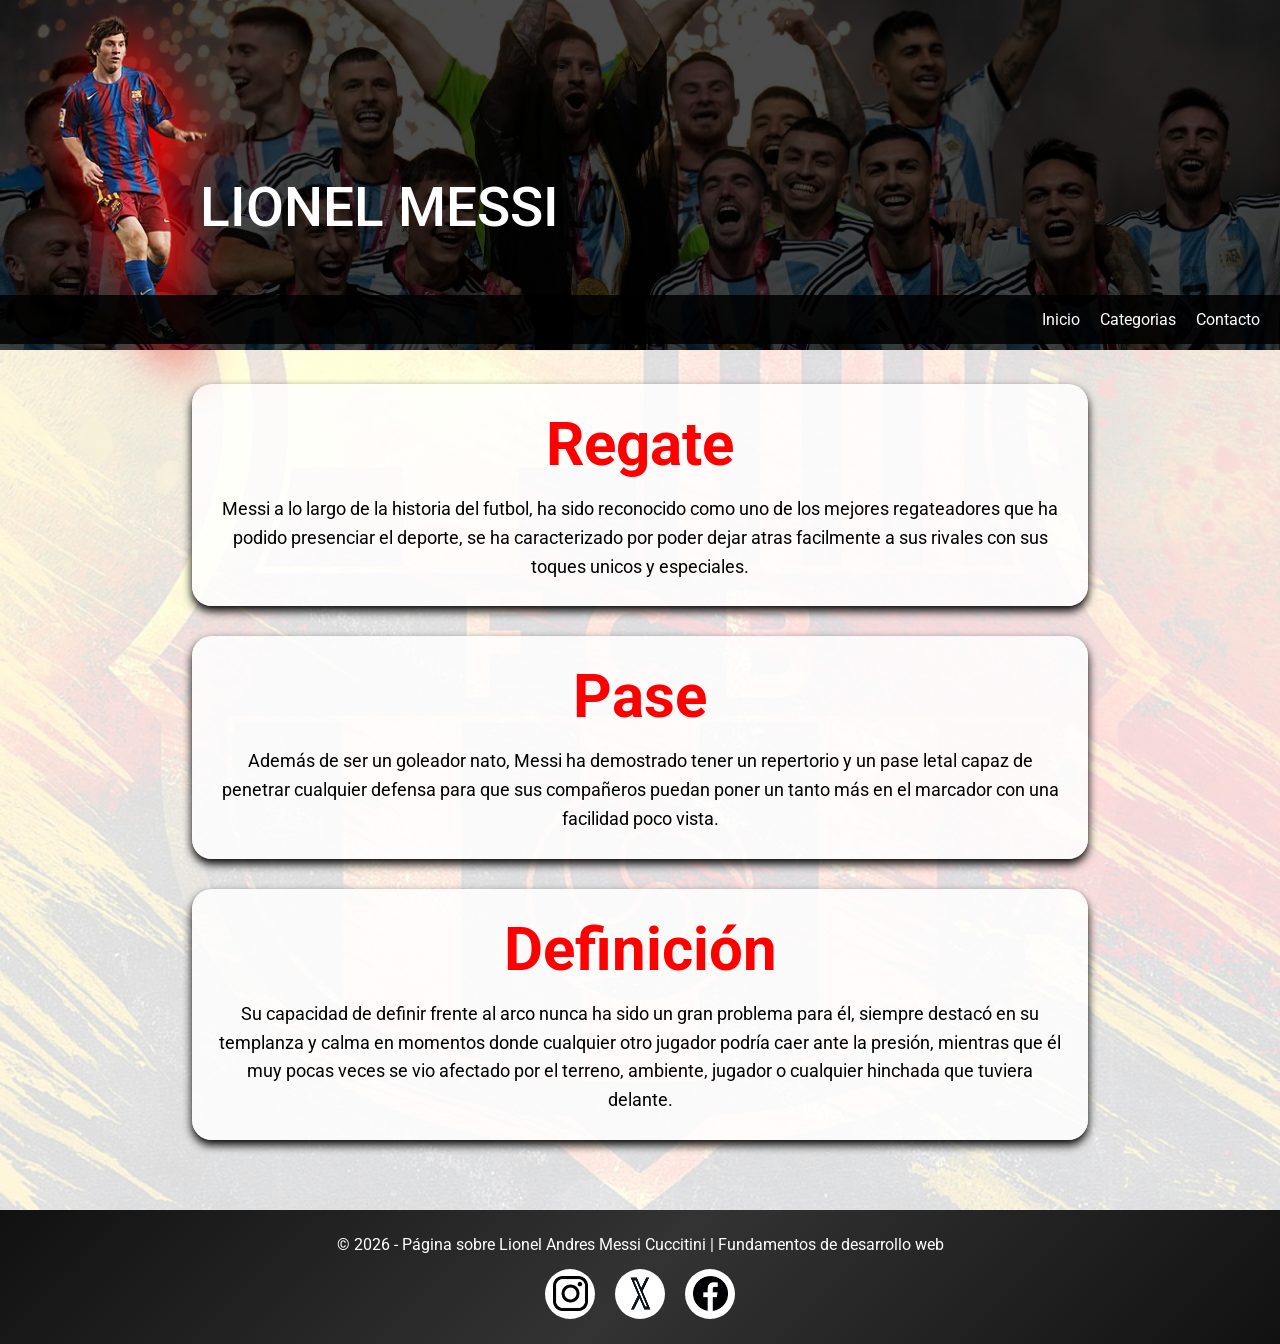
<file: index.html>
<!DOCTYPE html>
<html lang="es">
<head>
    <meta charset="UTF-8">
    <meta name="viewport" content="width=device-width, initial-scale=1.0">
    <link rel="stylesheet" href="style.css">
    <title>Lionel Messi</title>
</head>
<body>
    <header id="inicio">
        <img src="IMG/Leomessi.png" alt="Lionel Messi">
        <h1>LIONEL MESSI</h1>
    </header>
    <nav>
        <ul>
            <li><a href="#inicio">Inicio</a></li>
            <li><a href="categorias.html">Categorias</a></li>
            <li><a href="contacto.html">Contacto</a></li>
        </ul>
    </nav>
    <main>
        <section class="Seccion">
            <article class="Articulos">
                <h2 class="TitulosC">Regate</h2>
                <p>
                    Messi a lo largo de la historia del futbol, ha sido reconocido como uno de los mejores regateadores que ha podido presenciar el deporte, se ha caracterizado por poder dejar atras facilmente a sus rivales con sus toques unicos y especiales.
                </p>
            </article>
            <article class="Articulos">
                <h2 class="TitulosC">Pase</h2>
                <p>
                    Además de ser un goleador nato, Messi ha demostrado tener un repertorio y un pase letal capaz de penetrar cualquier defensa para que sus compañeros puedan poner un tanto más en el marcador con una facilidad poco vista.
                </p>
            </article>
            <article class="Articulos">
                <h2 class="TitulosC">Definición</h2>
                <p>
                    Su capacidad de definir frente al arco nunca ha sido un gran problema para él, siempre destacó en su templanza y calma en momentos donde cualquier otro jugador podría caer ante la presión, mientras que él muy pocas veces se vio afectado por el terreno, ambiente, jugador o cualquier hinchada que tuviera delante.
                </p>
            </article>
        </section>
    </main>
    <footer>
        <p>&copy; 2026 - Página sobre Lionel Andres Messi Cuccitini | Fundamentos de desarrollo web</p>

        <div class="redes">
            <a href="https://www.instagram.com/leomessi/">
                <img src="IMG/instagram.png" alt="Instagram">
            </a>
            <a href="https://x.com/TeamMessi">
                <img src="IMG/x.png" alt="X">
            </a>
            <a href="https://www.facebook.com/LeoMessi">
                <img src="IMG/facebook.png" alt="Facebook">
            </a>
        </div>
    </footer>
</body>
</html>
</file>
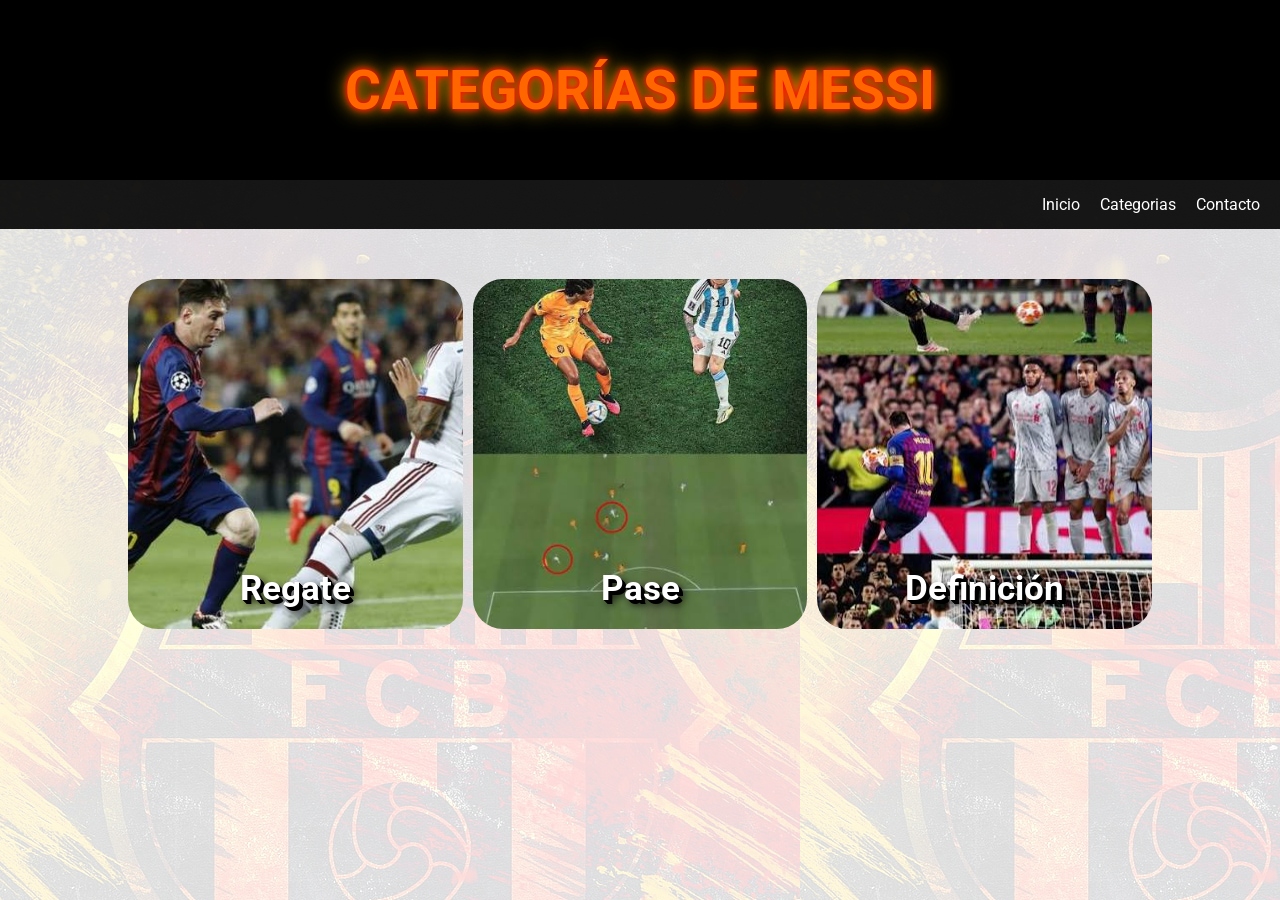
<file: categorias.html>
<!DOCTYPE html>
<html lang="es">
<head>
    <meta charset="UTF-8">
    <meta name="viewport" content="width=device-width, initial-scale=1.0">
    <link rel="stylesheet" href="categorias.css">
    <title>Categorías de Messi</title>
</head>
<body>
    <header>
        <h1 class="TituloCategorias">CATEGORÍAS DE MESSI</h1>
    </header>
    <nav>
        <ul>
            <li><a href="index.html#inicio">Inicio</a></li>
            <li><a href="categorias.html">Categorias</a></li>
            <li><a href="contacto.html">Contacto</a></li>
        </ul>
    </nav>
    <main>
        <div class="container">
            <div class="card">
                <div class="face front">
                    <img src="IMG/regate.jpg" alt="Regate">
                    <h3>Regate</h3>
                </div>
                <div class="face back">
                    <h3>Regate</h3>
                    <p>Messi se caracteriza por su capacidad para superar rivales mediante el control del balón.</p>
                </div>
            </div>
            <div class="card">
                <div class="face front">
                    <img src="IMG/pase.jpg" alt="Pase">
                    <h3>Pase</h3>
                </div>
                <div class="face back">
                    <h3>Pase</h3>
                    <p>Messi ha destacado por su precisión y capacidad para encontrar a sus compañeros.</p>
                </div>
            </div>
            <div class="card">
                <div class="face front">
                    <img src="IMG/definicion.jpg" alt="Definición">
                    <h3>Definición</h3>
                </div>
                <div class="face back">
                    <h3>Definición</h3>
                    <p>Su capacidad para definir frente al arco es una de sus características más reconocidas.</p>
                </div>
            </div>
        </div>
    </main>
</body>
</html>
</file>
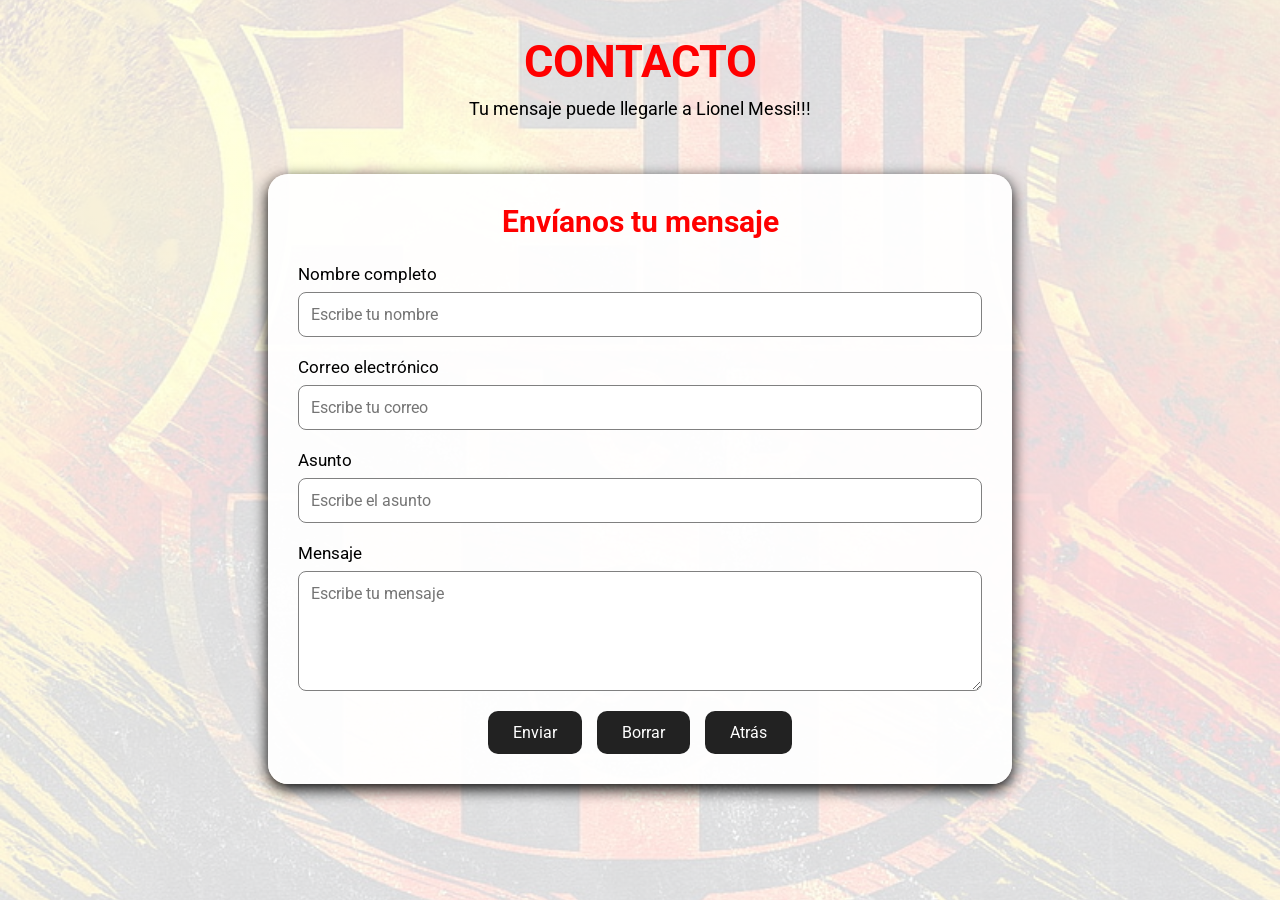
<file: contacto.html>
<!DOCTYPE html>
<html lang="es">
<head>
    <meta charset="UTF-8">
    <meta name="viewport" content="width=device-width, initial-scale=1.0">
    <link rel="stylesheet" href="contacto.css">
    <title>Contacto</title>
</head>
<body>
    <header>
        <h1>CONTACTO</h1>
        <p>Tu mensaje puede llegarle a Lionel Messi!!!</p>
    </header>
    <main>
        <section class="Formulario">
            <h2>Envíanos tu mensaje</h2>
            <form>
                <label>Nombre completo</label>
                <input type="text" id="nombre" placeholder="Escribe tu nombre">

                <label>Correo electrónico</label>
                <input type="email" id="correo" placeholder="Escribe tu correo">

                <label>Asunto</label>
                <input type="text" id="asunto" placeholder="Escribe el asunto">

                <label>Mensaje</label>
                <textarea id="mensaje" placeholder="Escribe tu mensaje"></textarea>

                <div class="Botones">
                    <button type="button" onclick="enviar()">Enviar</button>
                    <button type="reset">Borrar</button>
                    <button type="button" onclick="location.href='index.html'">Atrás</button>
                </div>
            </form>
        </section>
    </main>
    <script src="contacto.js"></script>
</body>
</html>
</file>
<file: style.css>
@import url('https://fonts.googleapis.com/css2?family=Roboto:ital,wght@0,100..900;1,100..900&display=swap');

*{
    margin: 0;
    padding: 0;
    text-decoration: none;
    box-sizing: border-box;
}

html{
    scroll-behavior: smooth;
}

body{
    background-image: linear-gradient(rgba(255,255,255,0.85), rgba(255,255,255,0.85)), url(IMG/escudodelbarca.jpg);
    background-size: cover;
    background-position: center;
    background-repeat: no-repeat;
}
header{
    position: relative;
    height: 350px;
    width: 100%;
    background-image: linear-gradient(rgba(0,0,0,0.7), rgba(0,0,0,0.7)), url(IMG/mundialargentina.jpg);
    background-size: cover;
    background-position: center;
    background-repeat: no-repeat;
}

header img{
    height: 360px;
    width: auto;
    padding: 10px;
    filter: drop-shadow(15px 15px 25px red);
}

h1{
    font-family: "Roboto", sans-serif;
    font-size: 55px;
    color: white;
    font-weight: 500;
    position: absolute;
    margin-left: 200px;
    top: 50%;
}

nav{
    position: sticky;
    top: 0;
    width: 100%;
    background-color: rgba(0,0,0,0.85);
    padding: 15px 0;
    margin-top: -55px;
    z-index: 10;
}

nav ul{
    display: flex;
    justify-content: flex-end;
    gap: 20px;
    list-style: none;
    margin-right: 20px;
}

nav ul li a{
    color: white;
    text-decoration: none;
    font-family: "Roboto", sans-serif;
}

nav ul li a:hover{
    color: red;
}

main{
    width: 100%;
}

.Seccion{
    width: 100%;
    display: flex;
    align-items: center;
    flex-direction: column;
    padding-top: 40px;
}

.Articulos{
    width: 70%;
    display: flex;
    align-items: center;
    flex-direction: column;
    background-color: rgba(255,255,255,0.85);
    padding: 25px;
    margin-bottom: 30px;
    border-radius: 20px;
    box-shadow: 0 5px 10px #000;
}

.TitulosC{
    font-family: "Roboto", sans-serif;
    font-size: 60px;
    color: red;
}

.Articulos p{
    color: black;
    font-family: "Roboto", sans-serif;
    font-size: 18px;
    line-height: 1.6;
    text-align: center;
    margin-top: 15px;
}

footer{
    width: 100%;
    background-image: linear-gradient(135deg, #111111, #333333, #111111);
    color: #ffffff;
    text-align: center;
    padding: 25px 0;
    margin-top: 40px;
    font-family: "Roboto", sans-serif;
}

.redes{
    display: flex;
    justify-content: center;
    gap: 20px;
    margin-top: 15px;
}

.redes a{
    width: 50px;
    height: 50px;
    display: flex;
    align-items: center;
    justify-content: center;
    background-color: white;
    border-radius: 50%;
}

.redes img{
    width: 35px;
    height: 35px;
    padding: 0;
    filter: none;
}
</file>
<file: categorias.css>
@import url('https://fonts.googleapis.com/css2?family=Roboto:ital,wght@0,100..900;1,100..900&display=swap');

*{
    margin: 0;
    padding: 0;
    text-decoration: none;
    box-sizing: border-box;
}

body{
    background-image: linear-gradient(rgba(255,255,255,0.85), rgba(255,255,255,0.85)), url(IMG/escudodelbarca.jpg);
    min-height: 100vh;
    font-family: "Roboto", sans-serif;
}

header{
    width: 100%;
    height: 180px;
    display: flex;
    align-items: center;
    justify-content: center;
    background: black;
}

.TituloCategorias{
    font-family: "Roboto", sans-serif;
    font-size: 55px;
    color: #ff6600;
    text-align: center;
    text-shadow: 0 0 5px #ff0000, 0 0 10px #ff4500, 0 0 20px #ffcc00;
    animation: fuego 1s infinite alternate;
}

@keyframes fuego{
    from{
        color: #ff4500;
        text-shadow: 0 0 5px #ff0000, 0 0 10px #ff4500, 0 0 20px #ffcc00;
    }

    to{
        color: #ffcc00;
        text-shadow: 0 0 10px #ff0000, 0 0 20px #ff4500, 0 0 30px #ffcc00;
    }
}

nav{
    width: 100%;
    background-color: rgba(0,0,0,0.9);
    padding: 15px 0;
}

nav ul{
    display: flex;
    justify-content: flex-end;
    gap: 20px;
    list-style: none;
    margin-right: 20px;
}

nav ul li a{
    color: white;
    font-family: "Roboto", sans-serif;
}

nav ul li a:hover{
    color: red;
}

main{
    width: 100%;
    display: flex;
    align-items: center;
    justify-content: center;
    padding: 50px 0;
}

.container{
    width: 80%;
    height: 350px;
    display: flex;
    gap: 10px;
}

.card{
    min-width: 200px;
    height: 100%;
    border-radius: 30px;
    overflow: hidden;
    flex: 1;
    transition: flex .5s ease-in-out;
    position: relative;
}

.face{
    position: absolute;
    width: 100%;
    height: 100%;
    backface-visibility: hidden;
    border-radius: 10px;
    overflow: hidden;
    transition: 2.5s;
    transform-style: preserve-3d;
}

.front{
    transform: perspective(600px) rotateY(0deg);
    box-shadow: 0 5px 10px #000;
}

.front img{
    position: absolute;
    width: 100%;
    height: 100%;
    object-fit: cover;
    border-radius: 10px;
    backface-visibility: hidden;
    transform: translateZ(12px);
}

.front h3{
    position: absolute;
    bottom: 20px;
    width: 100%;
    text-align: center;
    color: white;
    font-size: 35px;
    transform: translateZ(35px);
    text-shadow: 1px 1px 0 #000, 2px 2px 0 #000, 3px 3px 0 #000, 4px 4px 0 #000, 5px 5px 8px #000;
}

.back{
    transform: perspective(600px) rotateY(180deg);
    background: #222;
    color: white;
    transform-style: preserve-3d;
    padding: 30px;
    text-align: center;
}

.back h3{
    font-size: 35px;
    margin-top: 40px;
    transform: translateZ(35px);
    text-shadow: 1px 1px 0 #000, 2px 2px 0 #000, 3px 3px 0 #000, 4px 4px 0 #000, 5px 5px 8px #000;
}

.back p{
    font-size: 18px;
    line-height: 1.6;
    margin-top: 30px;
    transform: translateZ(25px);
    text-shadow: 1px 1px 0 #000, 2px 2px 0 #000, 3px 3px 0 #000;
}

.card:hover .front{
    transform: perspective(600px) rotateY(180deg);
}

.card:hover .back{
    transform: perspective(600px) rotateY(360deg);
}
</file>
<file: contacto.css>
@import url('https://fonts.googleapis.com/css2?family=Roboto:ital,wght@0,100..900;1,100..900&display=swap');
*{
    margin: 0;
    padding: 0;
    box-sizing: border-box;
    font-family: "Roboto", sans-serif;
}
body{
    background-image: linear-gradient(rgba(255,255,255,0.85), rgba(255,255,255,0.85)), url(IMG/escudodelbarca.jpg);
    background-size: cover;
    background-position: center;
    background-repeat: no-repeat;
    min-height: 100vh;
}
header{
    width: 100%;
    text-align: center;
    padding: 35px;
    color: black;
}
header h1{
    font-size: 45px;
    color: red;
}
header p{
    font-size: 18px;
    margin-top: 10px;
}
main{
    width: 100%;
    display: flex;
    align-items: center;
    justify-content: center;
    padding: 20px;
}
.Formulario{
    width: 60%;
    background-color: rgba(255,255,255,0.95);
    padding: 30px;
    border-radius: 20px;
    box-shadow: 0 5px 15px #000;
}
.Formulario h2{
    text-align: center;
    font-size: 30px;
    color: red;
    margin-bottom: 25px;
}
form{
    display: flex;
    flex-direction: column;
}
label{
    font-size: 17px;
    color: black;
    margin-bottom: 8px;
}
input{
    width: 100%;
    padding: 12px;
    margin-bottom: 20px;
    border-radius: 8px;
    border: 1px solid gray;
    font-size: 16px;
}
textarea{
    width: 100%;
    height: 120px;
    padding: 12px;
    margin-bottom: 20px;
    border-radius: 8px;
    border: 1px solid gray;
    font-size: 16px;
}
.Botones{
    display: flex;
    justify-content: center;
    gap: 15px;
}
button{
    padding: 12px 25px;
    border: none;
    border-radius: 10px;
    background-color: #222;
    color: white;
    font-size: 16px;
    cursor: pointer;
}
button:hover{
    background-color: red;
}
</file>
